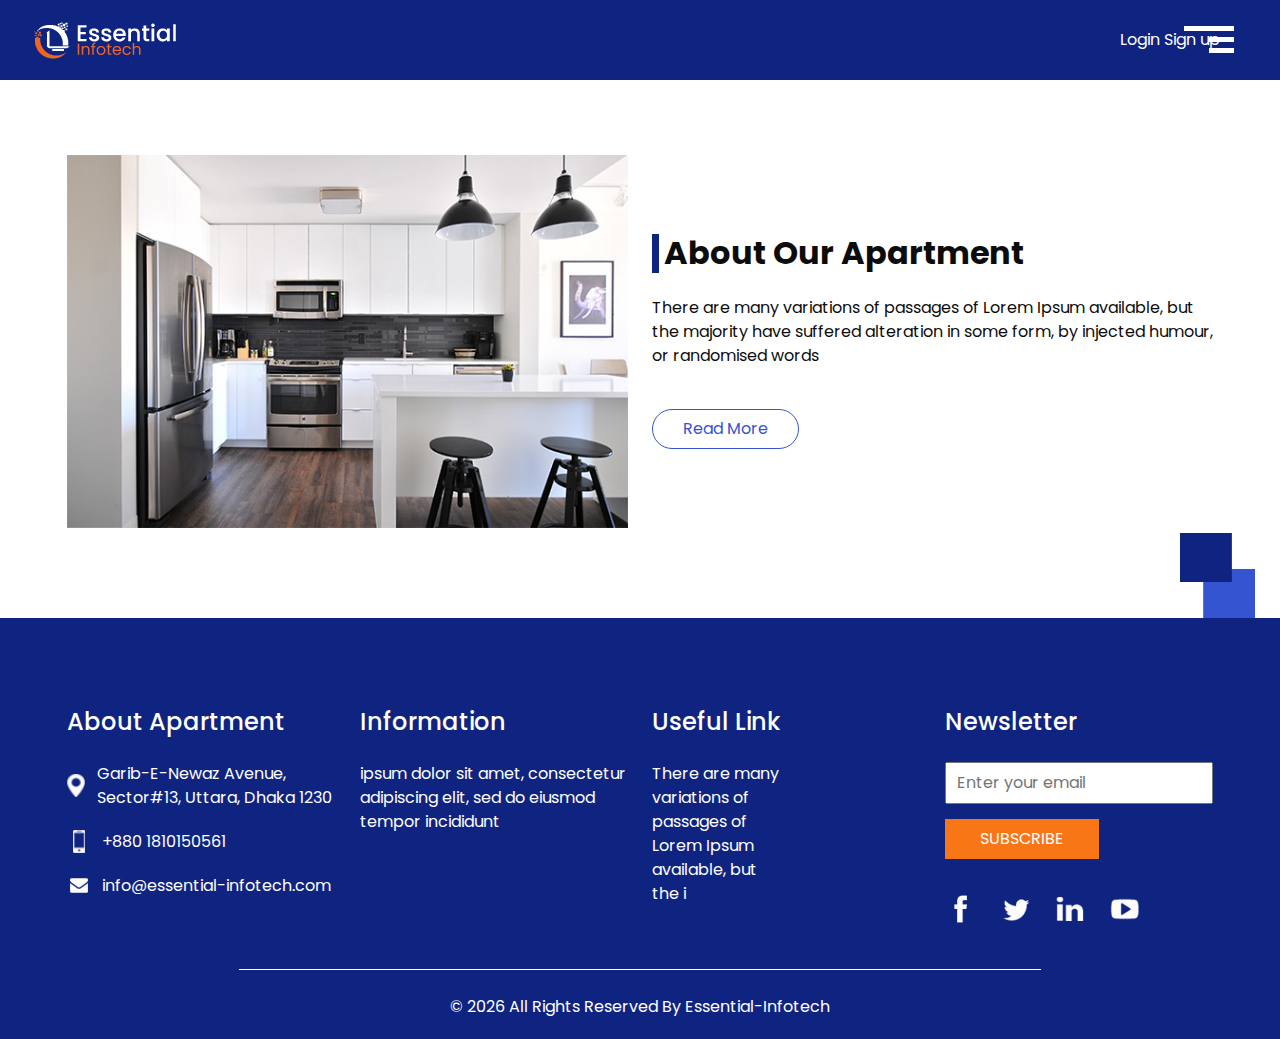
<file: about.html>
<!DOCTYPE html>
<html>

<head>
  <!-- Basic -->
  <meta charset="utf-8" />
  <meta http-equiv="X-UA-Compatible" content="IE=edge" />
  <!-- Mobile Metas -->
  <meta name="viewport" content="width=device-width, initial-scale=1, shrink-to-fit=no" />
  <!-- Site Metas -->
  <meta name="keywords" content="" />
  <meta name="description" content="" />
  <meta name="author" content="" />

  <title>Essential-Infotech Real Estate</title>


  <!-- bootstrap core css -->
  <link rel="stylesheet" type="text/css" href="css/bootstrap.css" />

  <!-- fonts style -->
  <link href="https://fonts.googleapis.com/css?family=Poppins:400,700|Raleway:400,700&display=swap" rel="stylesheet">
  <!-- Custom styles for this template -->
  <link href="css/style.css" rel="stylesheet" />
  <!-- responsive style -->
  <link href="css/responsive.css" rel="stylesheet" />
</head>

<body class="sub_page">
  <div class="hero_area">
    <!-- header section strats -->
    <header class="header_section">
      <div class="container-fluid">
        <nav class="navbar navbar-expand-lg custom_nav-container">
          <a class="navbar-brand" href="index.html">
            <img src="images/logo-white.png" alt="" />
          </a>
          <div class="navbar-collapse" id="">
            <ul class="navbar-nav justify-content-between ">
              <div class="User_option">
                <li class="">
                  <a class="mr-4" href="">
                    Login
                  </a>
                  <a class="" href="">
                    Sign up
                  </a>
                </li>
              </div>
            </ul>

            <div class="custom_menu-btn">
              <button onclick="openNav()">
                <span class="s-1">

                </span>
                <span class="s-2">

                </span>
                <span class="s-3">

                </span>
              </button>
            </div>
            <div id="myNav" class="overlay">
              <div class="overlay-content">
                <a href="index.html">HOME</a>
                <a href="about.html">ABOUT</a>
                <a href="house.html">HOUSE</a>
                <a href="price.html">PRICING</a>
                <a href="contact.html">CONTACT US</a>
              </div>
            </div>
          </div>
        </nav>
      </div>
    </header>
    <!-- end header section -->
  </div>


  <!-- about section -->

  <section class="about_section layout_padding-bottom">
    <div class="square-box">
      <img src="images/square.png" alt="">
    </div>
    <div class="container">
      <div class="row">
        <div class="col-md-6">
          <div class="img-box">
            <img src="images/about-img.jpg" alt="">
          </div>
        </div>
        <div class="col-md-6">
          <div class="detail-box">
            <div class="heading_container">
              <h2>
                About Our Apartment
              </h2>
            </div>
            <p>
              There are many variations of passages of Lorem Ipsum available, but the majority have suffered alteration
              in
              some form, by injected humour, or randomised words
            </p>
            <a href="">
              Read More
            </a>
          </div>
        </div>
      </div>
    </div>
  </section>

  <!-- end about section -->


  <!-- info section -->
  <section class="info_section ">
    <div class="container">
      <div class="row">
        <div class="col-md-3">
          <div class="info_contact">
            <h5>
              About Apartment
            </h5>
            <div>
              <div class="img-box">
                <img src="images/location.png" width="18px" alt="">
              </div>
              <p>
                Garib-E-Newaz Avenue, Sector#13, Uttara, Dhaka 1230
              </p>
            </div>
            <div>
              <div class="img-box">
                <img src="images/phone.png" width="12px" alt="">
              </div>
              <p>
                +880 1810150561
              </p>
            </div>
            <div>
              <div class="img-box">
                <img src="images/mail.png" width="18px" alt="">
              </div>
              <p>
                info@essential-infotech.com
              </p>
            </div>
          </div>
        </div>
        <div class="col-md-3">
          <div class="info_info">
            <h5>
              Information
            </h5>
            <p>
              ipsum dolor sit amet, consectetur adipiscing elit, sed do eiusmod tempor incididunt
            </p>
          </div>
        </div>

        <div class="col-md-3">
          <div class="info_links">
            <h5>
              Useful Link
            </h5>
            <ul>
              <li>
                <a href="">
                  There are many
                </a>
              </li>
              <li>
                <a href="">
                  variations of
                </a>
              </li>
              <li>
                <a href="">
                  passages of
                </a>
              </li>
              <li>
                <a href="">
                  Lorem Ipsum
                </a>
              </li>
              <li>
                <a href="">
                  available, but
                </a>
              </li>
              <li>
                <a href="">
                  the i
                </a>
              </li>
            </ul>
          </div>
        </div>
        <div class="col-md-3">
          <div class="info_form ">
            <h5>
              Newsletter
            </h5>
            <form action="">
              <input type="email" placeholder="Enter your email">
              <button>
                Subscribe
              </button>
            </form>
            <div class="social_box">
              <a href="">
                <img src="images/fb.png" alt="">
              </a>
              <a href="">
                <img src="images/twitter.png" alt="">
              </a>
              <a href="">
                <img src="images/linkedin.png" alt="">
              </a>
              <a href="">
                <img src="images/youtube.png" alt="">
              </a>
            </div>
          </div>
        </div>
      </div>
    </div>
  </section>

  <!-- end info_section -->


  <!-- footer section -->
  <section class="container-fluid footer_section ">
    <div class="container">
      <p>
        &copy; <span id="displayYear"></span> All Rights Reserved By
        <a href="https://essential-infotech.com/">Essential-Infotech</a>
      </p>
    </div>
  </section>
  <!-- end  footer section -->


  <script type="text/javascript" src="js/jquery-3.4.1.min.js"></script>
  <script type="text/javascript" src="js/bootstrap.js"></script>
  <script type="text/javascript" src="js/custom.js"></script>

</body>
</body>

</html>
</file>
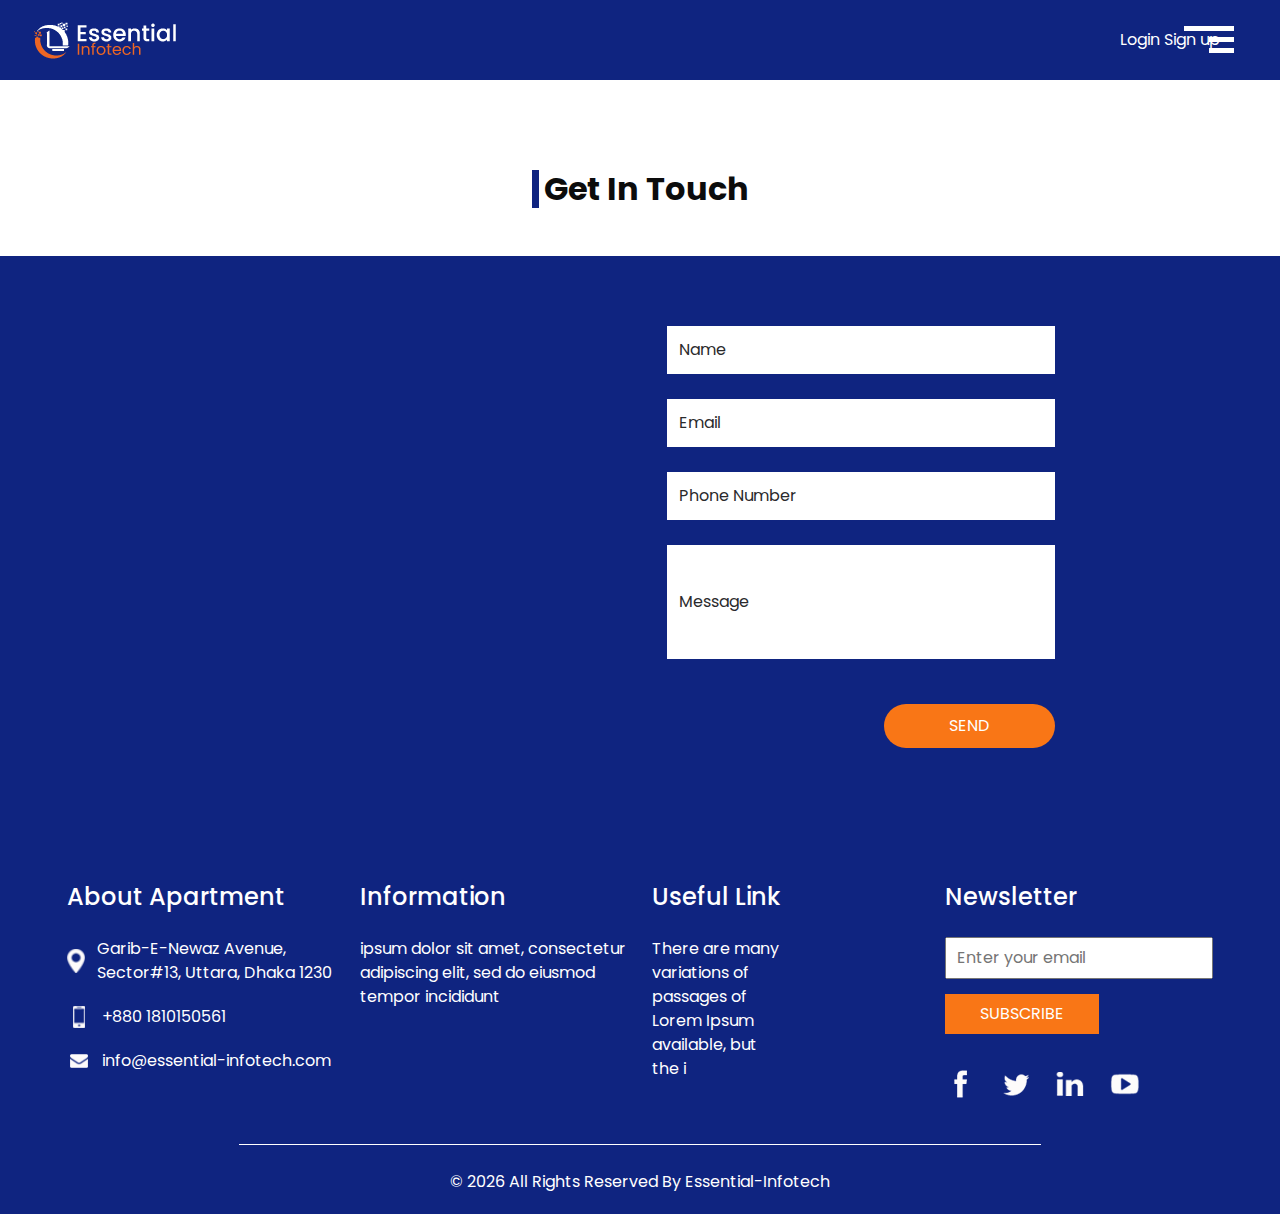
<file: contact.html>
<!DOCTYPE html>
<html>

<head>
  <!-- Basic -->
  <meta charset="utf-8" />
  <meta http-equiv="X-UA-Compatible" content="IE=edge" />
  <!-- Mobile Metas -->
  <meta name="viewport" content="width=device-width, initial-scale=1, shrink-to-fit=no" />
  <!-- Site Metas -->
  <meta name="keywords" content="" />
  <meta name="description" content="" />
  <meta name="author" content="" />

  <title>Essential-Infotech Real Estate</title>


  <!-- bootstrap core css -->
  <link rel="stylesheet" type="text/css" href="css/bootstrap.css" />

  <!-- fonts style -->
  <link href="https://fonts.googleapis.com/css?family=Poppins:400,700|Raleway:400,700&display=swap" rel="stylesheet">
  <!-- Custom styles for this template -->
  <link href="css/style.css" rel="stylesheet" />
  <!-- responsive style -->
  <link href="css/responsive.css" rel="stylesheet" />
</head>

<body class="sub_page">
  <div class="hero_area">
    <!-- header section strats -->
    <header class="header_section">
      <div class="container-fluid">
        <nav class="navbar navbar-expand-lg custom_nav-container">
          <a class="navbar-brand" href="index.html">
            <img src="images/logo-white.png" alt="" />
          </a>
          <div class="navbar-collapse" id="">
            <ul class="navbar-nav justify-content-between ">
              <div class="User_option">
                <li class="">
                  <a class="mr-4" href="">
                    Login
                  </a>
                  <a class="" href="">
                    Sign up
                  </a>
                </li>
              </div>
            </ul>

            <div class="custom_menu-btn">
              <button onclick="openNav()">
                <span class="s-1">

                </span>
                <span class="s-2">

                </span>
                <span class="s-3">

                </span>
              </button>
            </div>
            <div id="myNav" class="overlay">
              <div class="overlay-content">
                <a href="index.html">HOME</a>
                <a href="about.html">ABOUT</a>
                <a href="house.html">HOUSE</a>
                <a href="price.html">PRICING</a>
                <a href="contact.html">CONTACT US</a>
              </div>
            </div>
          </div>
        </nav>
      </div>
    </header>
    <!-- end header section -->
  </div>


  <!-- contact section -->

  <section class="contact_section layout_padding-top">
    <div class="container">
      <div class="heading_container">
        <h2>
          Get In Touch
        </h2>
      </div>
    </div>
    <div class="container-fluid">
      <div class="row">
        <div class="col-md-6 px-0">
          <div class="map_container">
            <div class="map-responsive">
              <iframe
              src="https://www.google.com/maps/embed?pb=!1m18!1m12!1m3!1d644.9763143091451!2d90.39118344123153!3d23.870569294296317!2m3!1f0!2f0!3f0!3m2!1i1024!2i768!4f13.1!3m3!1m2!1s0x3755c5d8d8cbae23%3A0xb9d070d503afe8a0!2sESSENTIAL%20-%20INFOTECH!5e0!3m2!1sen!2sbd!4v1715671221404!5m2!1sen!2sbd"
              width="100%" height="500" style="border:0;" allowfullscreen="" loading="lazy"
              referrerpolicy="no-referrer-when-downgrade"></iframe>            </div>
          </div>
        </div>
        <div class="col-lg-4 col-md-5 ">
          <div class="form_container">
            <form action="">
              <div>
                <input type="text" placeholder="Name" />
              </div>
              <div>
                <input type="email" placeholder="Email" />
              </div>
              <div>
                <input type="text" placeholder="Phone Number" />
              </div>
              <div>
                <input type="text" class="message-box" placeholder="Message" />
              </div>
              <div class="d-flex ">
                <button>
                  Send
                </button>
              </div>
            </form>
          </div>
        </div>

      </div>
    </div>
  </section>

  <!-- end contact section -->



  <!-- info section -->
  <section class="info_section ">
    <div class="container">
      <div class="row">
        <div class="col-md-3">
          <div class="info_contact">
            <h5>
              About Apartment
            </h5>
            <div>
              <div class="img-box">
                <img src="images/location.png" width="18px" alt="">
              </div>
              <p>
                Garib-E-Newaz Avenue, Sector#13, Uttara, Dhaka 1230
              </p>
            </div>
            <div>
              <div class="img-box">
                <img src="images/phone.png" width="12px" alt="">
              </div>
              <p>
                +880 1810150561
              </p>
            </div>
            <div>
              <div class="img-box">
                <img src="images/mail.png" width="18px" alt="">
              </div>
              <p>
                info@essential-infotech.com
              </p>
            </div>
          </div>
        </div>
        <div class="col-md-3">
          <div class="info_info">
            <h5>
              Information
            </h5>
            <p>
              ipsum dolor sit amet, consectetur adipiscing elit, sed do eiusmod tempor incididunt
            </p>
          </div>
        </div>

        <div class="col-md-3">
          <div class="info_links">
            <h5>
              Useful Link
            </h5>
            <ul>
              <li>
                <a href="">
                  There are many
                </a>
              </li>
              <li>
                <a href="">
                  variations of
                </a>
              </li>
              <li>
                <a href="">
                  passages of
                </a>
              </li>
              <li>
                <a href="">
                  Lorem Ipsum
                </a>
              </li>
              <li>
                <a href="">
                  available, but
                </a>
              </li>
              <li>
                <a href="">
                  the i
                </a>
              </li>
            </ul>
          </div>
        </div>
        <div class="col-md-3">
          <div class="info_form ">
            <h5>
              Newsletter
            </h5>
            <form action="">
              <input type="email" placeholder="Enter your email">
              <button>
                Subscribe
              </button>
            </form>
            <div class="social_box">
              <a href="">
                <img src="images/fb.png" alt="">
              </a>
              <a href="">
                <img src="images/twitter.png" alt="">
              </a>
              <a href="">
                <img src="images/linkedin.png" alt="">
              </a>
              <a href="">
                <img src="images/youtube.png" alt="">
              </a>
            </div>
          </div>
        </div>
      </div>
    </div>
  </section>

  <!-- end info_section -->


  <!-- footer section -->
  <section class="container-fluid footer_section ">
    <div class="container">
      <p>
        &copy; <span id="displayYear"></span> All Rights Reserved By
        <a href="https://essential-infotech.com/">Essential-Infotech</a>
      </p>
    </div>
  </section>
  <!-- end  footer section -->


  <script type="text/javascript" src="js/jquery-3.4.1.min.js"></script>
  <script type="text/javascript" src="js/bootstrap.js"></script>
  <script type="text/javascript" src="js/custom.js"></script>

</body>
</body>

</html>
</file>
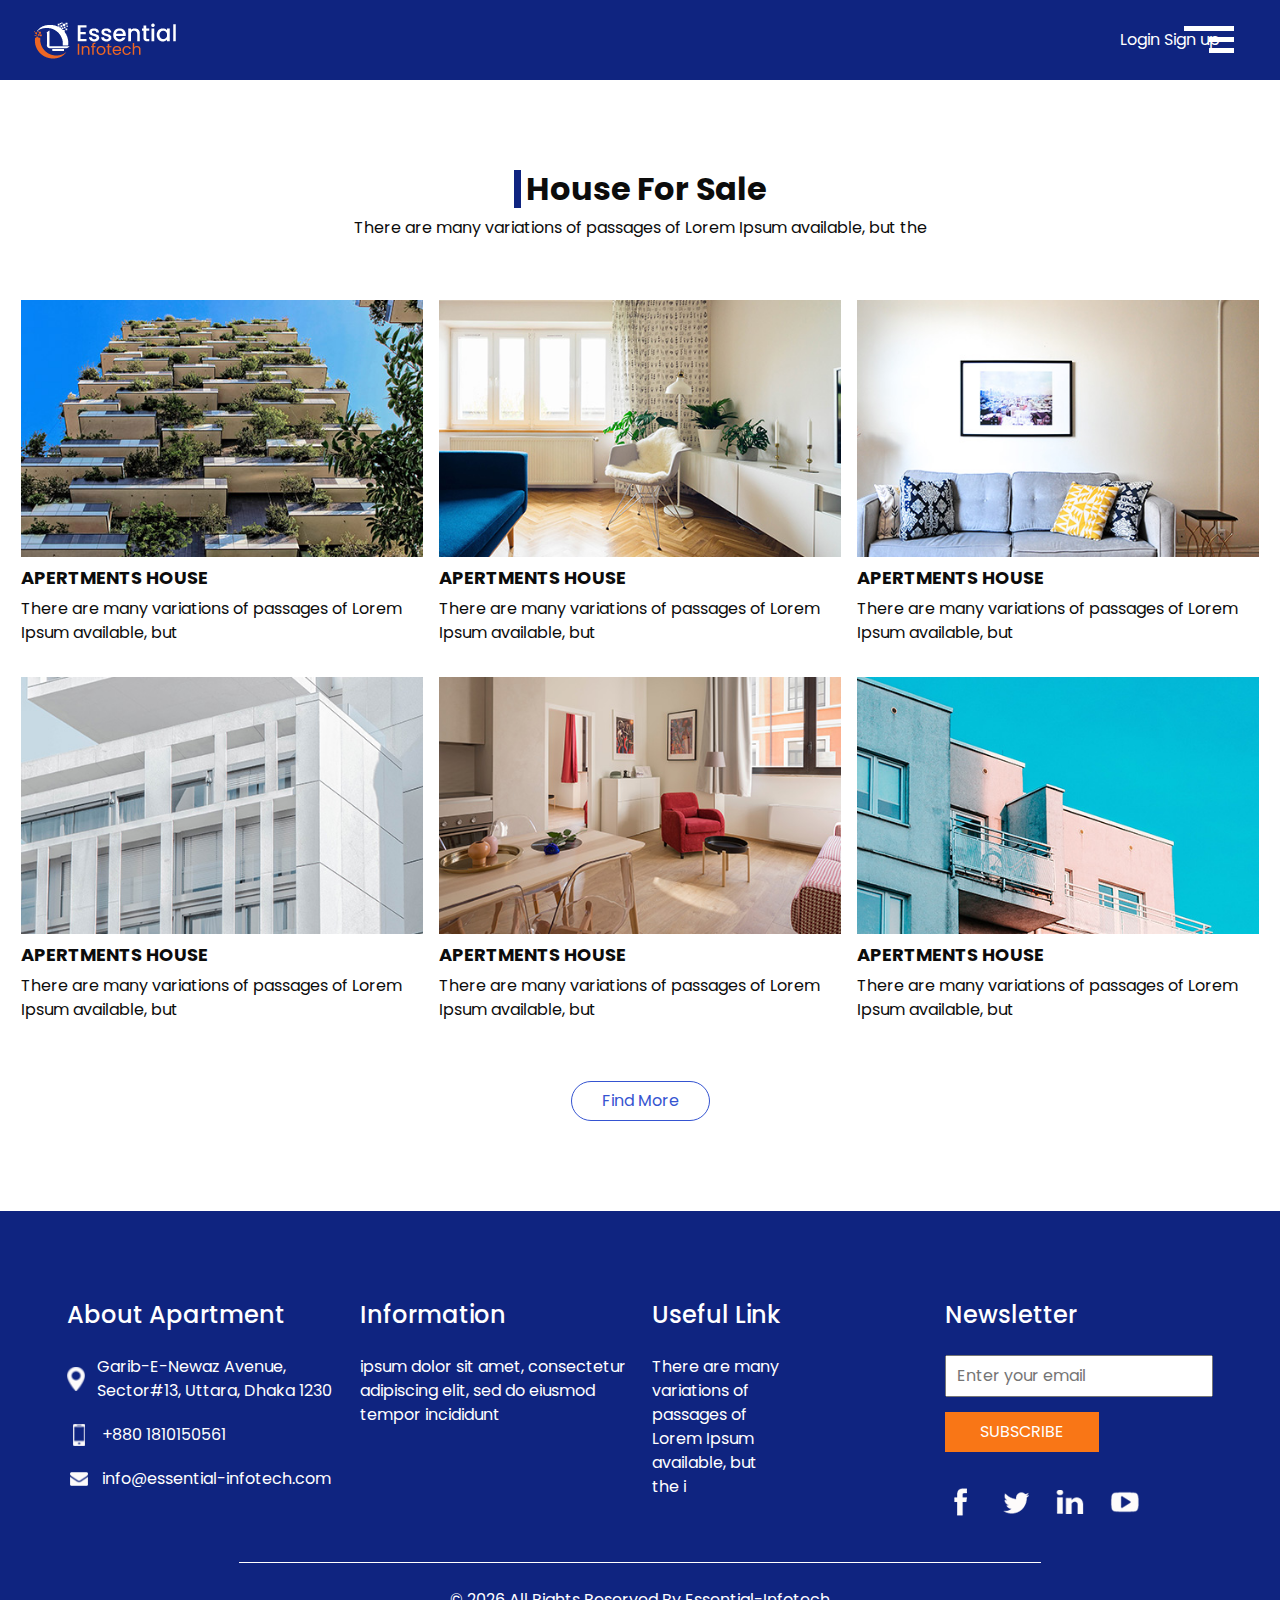
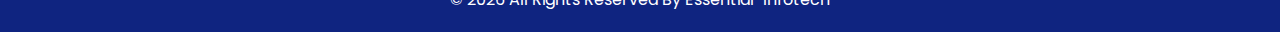
<file: house.html>
<!DOCTYPE html>
<html>

<head>
  <!-- Basic -->
  <meta charset="utf-8" />
  <meta http-equiv="X-UA-Compatible" content="IE=edge" />
  <!-- Mobile Metas -->
  <meta name="viewport" content="width=device-width, initial-scale=1, shrink-to-fit=no" />
  <!-- Site Metas -->
  <meta name="keywords" content="" />
  <meta name="description" content="" />
  <meta name="author" content="" />

  <title>Essential-Infotech Real Estate</title>


  <!-- bootstrap core css -->
  <link rel="stylesheet" type="text/css" href="css/bootstrap.css" />

  <!-- fonts style -->
  <link href="https://fonts.googleapis.com/css?family=Poppins:400,700|Raleway:400,700&display=swap" rel="stylesheet">
  <!-- Custom styles for this template -->
  <link href="css/style.css" rel="stylesheet" />
  <!-- responsive style -->
  <link href="css/responsive.css" rel="stylesheet" />
</head>

<body class="sub_page">
  <div class="hero_area">
    <!-- header section strats -->
    <header class="header_section">
      <div class="container-fluid">
        <nav class="navbar navbar-expand-lg custom_nav-container">
          <a class="navbar-brand" href="index.html">
            <img src="images/logo-white.png" alt="" />
          </a>
          <div class="navbar-collapse" id="">
            <ul class="navbar-nav justify-content-between ">
              <div class="User_option">
                <li class="">
                  <a class="mr-4" href="">
                    Login
                  </a>
                  <a class="" href="">
                    Sign up
                  </a>
                </li>
              </div>
            </ul>

            <div class="custom_menu-btn">
              <button onclick="openNav()">
                <span class="s-1">

                </span>
                <span class="s-2">

                </span>
                <span class="s-3">

                </span>
              </button>
            </div>
            <div id="myNav" class="overlay">
              <div class="overlay-content">
                <a href="index.html">HOME</a>
                <a href="about.html">ABOUT</a>
                <a href="house.html">HOUSE</a>
                <a href="price.html">PRICING</a>
                <a href="contact.html">CONTACT US</a>
              </div>
            </div>
          </div>
        </nav>
      </div>
    </header>
    <!-- end header section -->
  </div>

  <!-- sale section -->

  <section class="sale_section layout_padding">
    <div class="container-fluid">
      <div class="heading_container">
        <h2>
          House For Sale
        </h2>
        <p>
          There are many variations of passages of Lorem Ipsum available, but the
        </p>
      </div>
      <div class="sale_container">
        <div class="box">
          <div class="img-box">
            <img src="images/s-1.jpg" alt="">
          </div>
          <div class="detail-box">
            <h6>
              apertments house
            </h6>
            <p>
              There are many variations of passages of Lorem Ipsum available, but
            </p>
          </div>
        </div>
        <div class="box">
          <div class="img-box">
            <img src="images/s-2.jpg" alt="">
          </div>
          <div class="detail-box">
            <h6>
              apertments house
            </h6>
            <p>
              There are many variations of passages of Lorem Ipsum available, but
            </p>
          </div>
        </div>
        <div class="box">
          <div class="img-box">
            <img src="images/s-3.jpg" alt="">
          </div>
          <div class="detail-box">
            <h6>
              apertments house
            </h6>
            <p>
              There are many variations of passages of Lorem Ipsum available, but
            </p>
          </div>
        </div>
        <div class="box">
          <div class="img-box">
            <img src="images/s-4.jpg" alt="">
          </div>
          <div class="detail-box">
            <h6>
              apertments house
            </h6>
            <p>
              There are many variations of passages of Lorem Ipsum available, but
            </p>
          </div>
        </div>
        <div class="box">
          <div class="img-box">
            <img src="images/s-5.jpg" alt="">
          </div>
          <div class="detail-box">
            <h6>
              apertments house
            </h6>
            <p>
              There are many variations of passages of Lorem Ipsum available, but
            </p>
          </div>
        </div>
        <div class="box">
          <div class="img-box">
            <img src="images/s-6.jpg" alt="">
          </div>
          <div class="detail-box">
            <h6>
              apertments house
            </h6>
            <p>
              There are many variations of passages of Lorem Ipsum available, but
            </p>
          </div>
        </div>
      </div>
      <div class="btn-box">
        <a href="">
          Find More
        </a>
      </div>
    </div>
  </section>

  <!-- end sale section -->



  <!-- info section -->
  <section class="info_section ">
    <div class="container">
      <div class="row">
        <div class="col-md-3">
          <div class="info_contact">
            <h5>
              About Apartment
            </h5>
            <div>
              <div class="img-box">
                <img src="images/location.png" width="18px" alt="">
              </div>
              <p>
                Garib-E-Newaz Avenue, Sector#13, Uttara, Dhaka 1230
              </p>
            </div>
            <div>
              <div class="img-box">
                <img src="images/phone.png" width="12px" alt="">
              </div>
              <p>
                +880 1810150561
              </p>
            </div>
            <div>
              <div class="img-box">
                <img src="images/mail.png" width="18px" alt="">
              </div>
              <p>
                info@essential-infotech.com
              </p>
            </div>
          </div>
        </div>
        <div class="col-md-3">
          <div class="info_info">
            <h5>
              Information
            </h5>
            <p>
              ipsum dolor sit amet, consectetur adipiscing elit, sed do eiusmod tempor incididunt
            </p>
          </div>
        </div>

        <div class="col-md-3">
          <div class="info_links">
            <h5>
              Useful Link
            </h5>
            <ul>
              <li>
                <a href="">
                  There are many
                </a>
              </li>
              <li>
                <a href="">
                  variations of
                </a>
              </li>
              <li>
                <a href="">
                  passages of
                </a>
              </li>
              <li>
                <a href="">
                  Lorem Ipsum
                </a>
              </li>
              <li>
                <a href="">
                  available, but
                </a>
              </li>
              <li>
                <a href="">
                  the i
                </a>
              </li>
            </ul>
          </div>
        </div>
        <div class="col-md-3">
          <div class="info_form ">
            <h5>
              Newsletter
            </h5>
            <form action="">
              <input type="email" placeholder="Enter your email">
              <button>
                Subscribe
              </button>
            </form>
            <div class="social_box">
              <a href="">
                <img src="images/fb.png" alt="">
              </a>
              <a href="">
                <img src="images/twitter.png" alt="">
              </a>
              <a href="">
                <img src="images/linkedin.png" alt="">
              </a>
              <a href="">
                <img src="images/youtube.png" alt="">
              </a>
            </div>
          </div>
        </div>
      </div>
    </div>
  </section>

  <!-- end info_section -->


  <!-- footer section -->
  <section class="container-fluid footer_section ">
    <div class="container">
      <p>
        &copy; <span id="displayYear"></span> All Rights Reserved By
        <a href="https://essential-infotech.com/">Essential-Infotech</a>
      </p>
    </div>
  </section>
  <!-- end  footer section -->


  <script type="text/javascript" src="js/jquery-3.4.1.min.js"></script>
  <script type="text/javascript" src="js/bootstrap.js"></script>
  <script type="text/javascript" src="js/custom.js"></script>

</body>
</body>

</html>
</file>
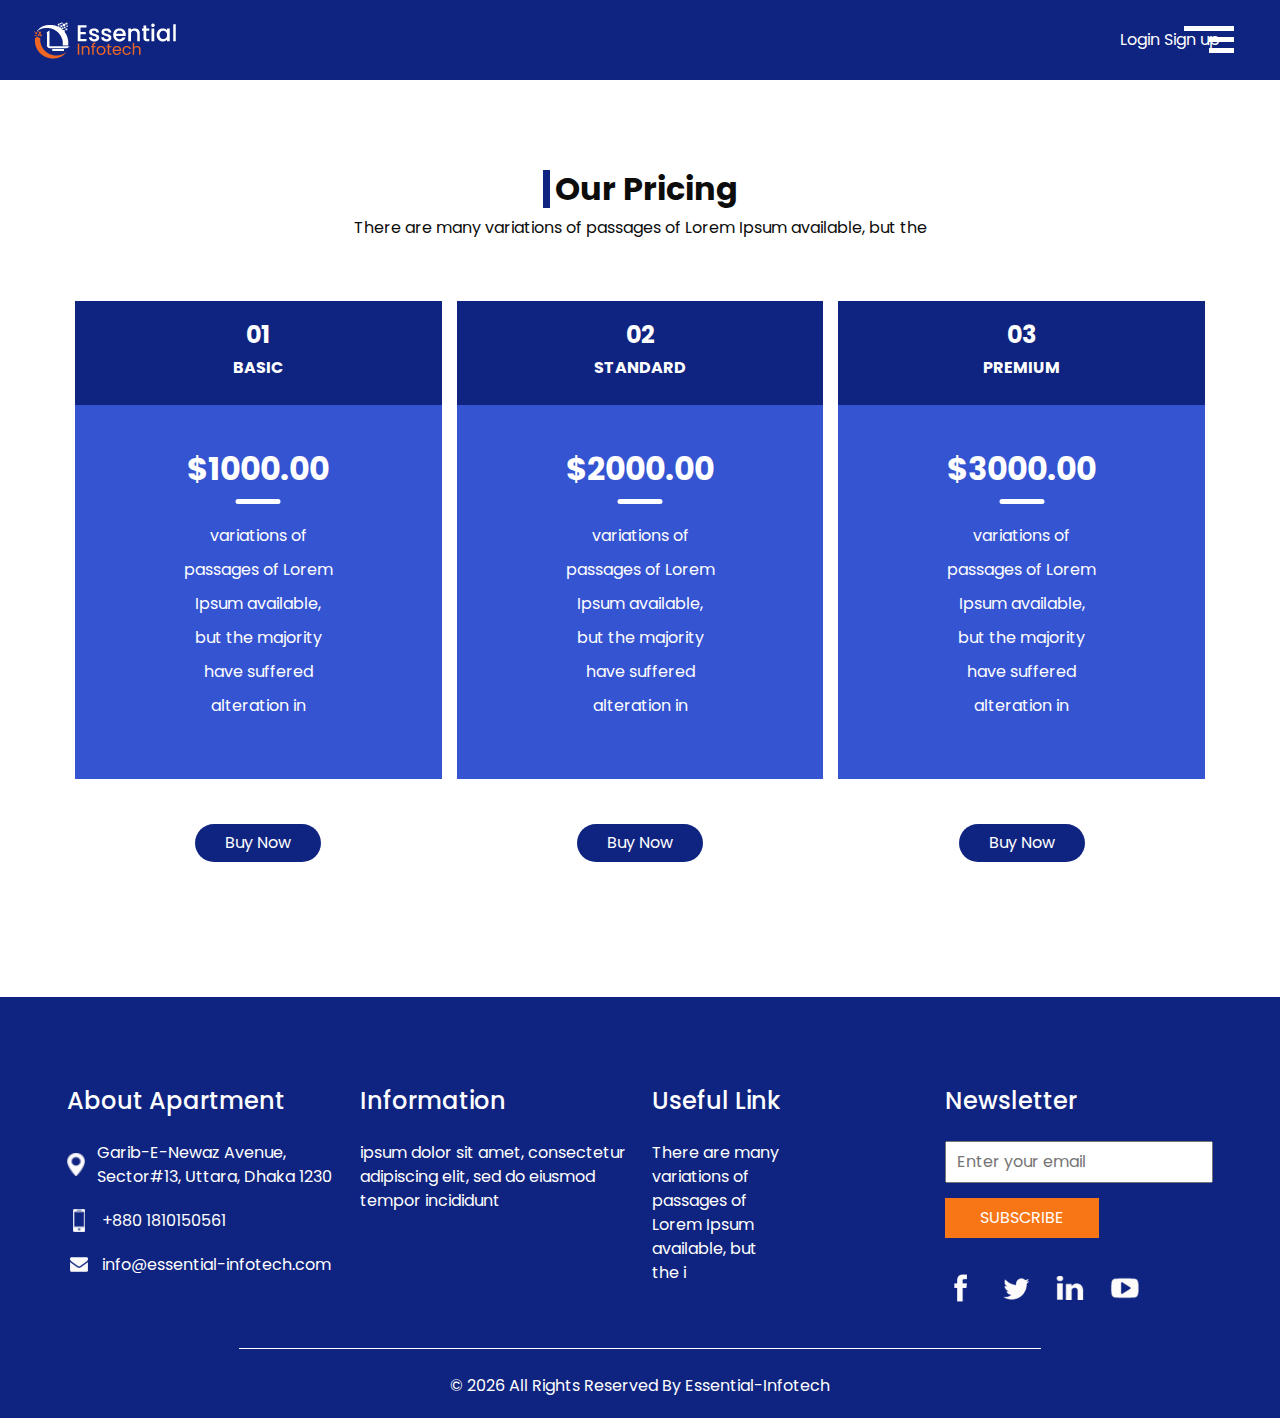
<file: price.html>
<!DOCTYPE html>
<html>

<head>
  <!-- Basic -->
  <meta charset="utf-8" />
  <meta http-equiv="X-UA-Compatible" content="IE=edge" />
  <!-- Mobile Metas -->
  <meta name="viewport" content="width=device-width, initial-scale=1, shrink-to-fit=no" />
  <!-- Site Metas -->
  <meta name="keywords" content="" />
  <meta name="description" content="" />
  <meta name="author" content="" />

  <title>Essential-Infotech Real Estate</title>

  <!-- bootstrap core css -->
  <link rel="stylesheet" type="text/css" href="css/bootstrap.css" />

  <!-- fonts style -->
  <link href="https://fonts.googleapis.com/css?family=Poppins:400,700|Raleway:400,700&display=swap" rel="stylesheet">
  <!-- Custom styles for this template -->
  <link href="css/style.css" rel="stylesheet" />
  <!-- responsive style -->
  <link href="css/responsive.css" rel="stylesheet" />
</head>

<body class="sub_page">
  <div class="hero_area">
    <!-- header section strats -->
    <header class="header_section">
      <div class="container-fluid">
        <nav class="navbar navbar-expand-lg custom_nav-container">
          <a class="navbar-brand" href="index.html">
            <img src="images/logo-white.png" alt="" />
          </a>
          <div class="navbar-collapse" id="">
            <ul class="navbar-nav justify-content-between ">
              <div class="User_option">
                <li class="">
                  <a class="mr-4" href="">
                    Login
                  </a>
                  <a class="" href="">
                    Sign up
                  </a>
                </li>
              </div>
            </ul>

            <div class="custom_menu-btn">
              <button onclick="openNav()">
                <span class="s-1">

                </span>
                <span class="s-2">

                </span>
                <span class="s-3">

                </span>
              </button>
            </div>
            <div id="myNav" class="overlay">
              <div class="overlay-content">
                <a href="index.html">HOME</a>
                <a href="about.html">ABOUT</a>
                <a href="house.html">HOUSE</a>
                <a href="price.html">PRICING</a>
                <a href="contact.html">CONTACT US</a>
              </div>
            </div>
          </div>
        </nav>
      </div>
    </header>
    <!-- end header section -->
  </div>


  <!-- price section -->

  <section class="price_section layout_padding">
    <div class="container">
      <div class="heading_container">
        <h2>
          Our Pricing
        </h2>
        <p>
          There are many variations of passages of Lorem Ipsum available, but the
        </p>
      </div>
      <div class="price_container">
        <div class="box">
          <div class="detail-box">
            <div class="heading-box">
              <h4>
                01
              </h4>
              <h6>
                Basic
              </h6>
            </div>
            <div class="text-box">
              <h2>
                $1000.00
              </h2>
              <ul>
                <li>
                  variations of
                </li>
                <li>
                  passages of Lorem
                </li>
                <li>
                  Ipsum available,
                </li>
                <li>
                  but the majority
                </li>
                <li>
                  have suffered
                </li>
                <li>
                  alteration in
                </li>
              </ul>
            </div>
          </div>
          <div class="btn-box">
            <a href="">
              Buy Now
            </a>
          </div>
        </div>
        <div class="box">
          <div class="detail-box">
            <div class="heading-box">
              <h4>
                02
              </h4>
              <h6>
                Standard
              </h6>
            </div>
            <div class="text-box">
              <h2>
                $2000.00
              </h2>
              <ul>
                <li>
                  variations of
                </li>
                <li>
                  passages of Lorem
                </li>
                <li>
                  Ipsum available,
                </li>
                <li>
                  but the majority
                </li>
                <li>
                  have suffered
                </li>
                <li>
                  alteration in
                </li>
              </ul>
            </div>
          </div>
          <div class="btn-box">
            <a href="">
              Buy Now
            </a>
          </div>
        </div>
        <div class="box">
          <div class="detail-box">
            <div class="heading-box">
              <h4>
                03
              </h4>
              <h6>
                Premium
              </h6>
            </div>
            <div class="text-box">
              <h2>
                $3000.00
              </h2>
              <ul>
                <li>
                  variations of
                </li>
                <li>
                  passages of Lorem
                </li>
                <li>
                  Ipsum available,
                </li>
                <li>
                  but the majority
                </li>
                <li>
                  have suffered
                </li>
                <li>
                  alteration in
                </li>
              </ul>
            </div>
          </div>
          <div class="btn-box">
            <a href="">
              Buy Now
            </a>
          </div>
        </div>
      </div>
    </div>
  </section>
  <!-- end price section -->

  <!-- info section -->
  <section class="info_section ">
    <div class="container">
      <div class="row">
        <div class="col-md-3">
          <div class="info_contact">
            <h5>
              About Apartment
            </h5>
            <div>
              <div class="img-box">
                <img src="images/location.png" width="18px" alt="">
              </div>
              <p>
                Garib-E-Newaz Avenue, Sector#13, Uttara, Dhaka 1230
              </p>
            </div>
            <div>
              <div class="img-box">
                <img src="images/phone.png" width="12px" alt="">
              </div>
              <p>
                +880 1810150561
              </p>
            </div>
            <div>
              <div class="img-box">
                <img src="images/mail.png" width="18px" alt="">
              </div>
              <p>
                info@essential-infotech.com
              </p>
            </div>
          </div>
        </div>
        <div class="col-md-3">
          <div class="info_info">
            <h5>
              Information
            </h5>
            <p>
              ipsum dolor sit amet, consectetur adipiscing elit, sed do eiusmod tempor incididunt
            </p>
          </div>
        </div>

        <div class="col-md-3">
          <div class="info_links">
            <h5>
              Useful Link
            </h5>
            <ul>
              <li>
                <a href="">
                  There are many
                </a>
              </li>
              <li>
                <a href="">
                  variations of
                </a>
              </li>
              <li>
                <a href="">
                  passages of
                </a>
              </li>
              <li>
                <a href="">
                  Lorem Ipsum
                </a>
              </li>
              <li>
                <a href="">
                  available, but
                </a>
              </li>
              <li>
                <a href="">
                  the i
                </a>
              </li>
            </ul>
          </div>
        </div>
        <div class="col-md-3">
          <div class="info_form ">
            <h5>
              Newsletter
            </h5>
            <form action="">
              <input type="email" placeholder="Enter your email">
              <button>
                Subscribe
              </button>
            </form>
            <div class="social_box">
              <a href="">
                <img src="images/fb.png" alt="">
              </a>
              <a href="">
                <img src="images/twitter.png" alt="">
              </a>
              <a href="">
                <img src="images/linkedin.png" alt="">
              </a>
              <a href="">
                <img src="images/youtube.png" alt="">
              </a>
            </div>
          </div>
        </div>
      </div>
    </div>
  </section>

  <!-- end info_section -->


  <!-- footer section -->
  <section class="container-fluid footer_section ">
    <div class="container">
      <p>
        &copy; <span id="displayYear"></span> All Rights Reserved By
        <a href="https://essential-infotech.com/">Essential-Infotech</a>
      </p>
    </div>
  </section>
  <!-- end  footer section -->


  <script type="text/javascript" src="js/jquery-3.4.1.min.js"></script>
  <script type="text/javascript" src="js/bootstrap.js"></script>
  <script type="text/javascript" src="js/custom.js"></script>

</body>
</body>

</html>
</file>
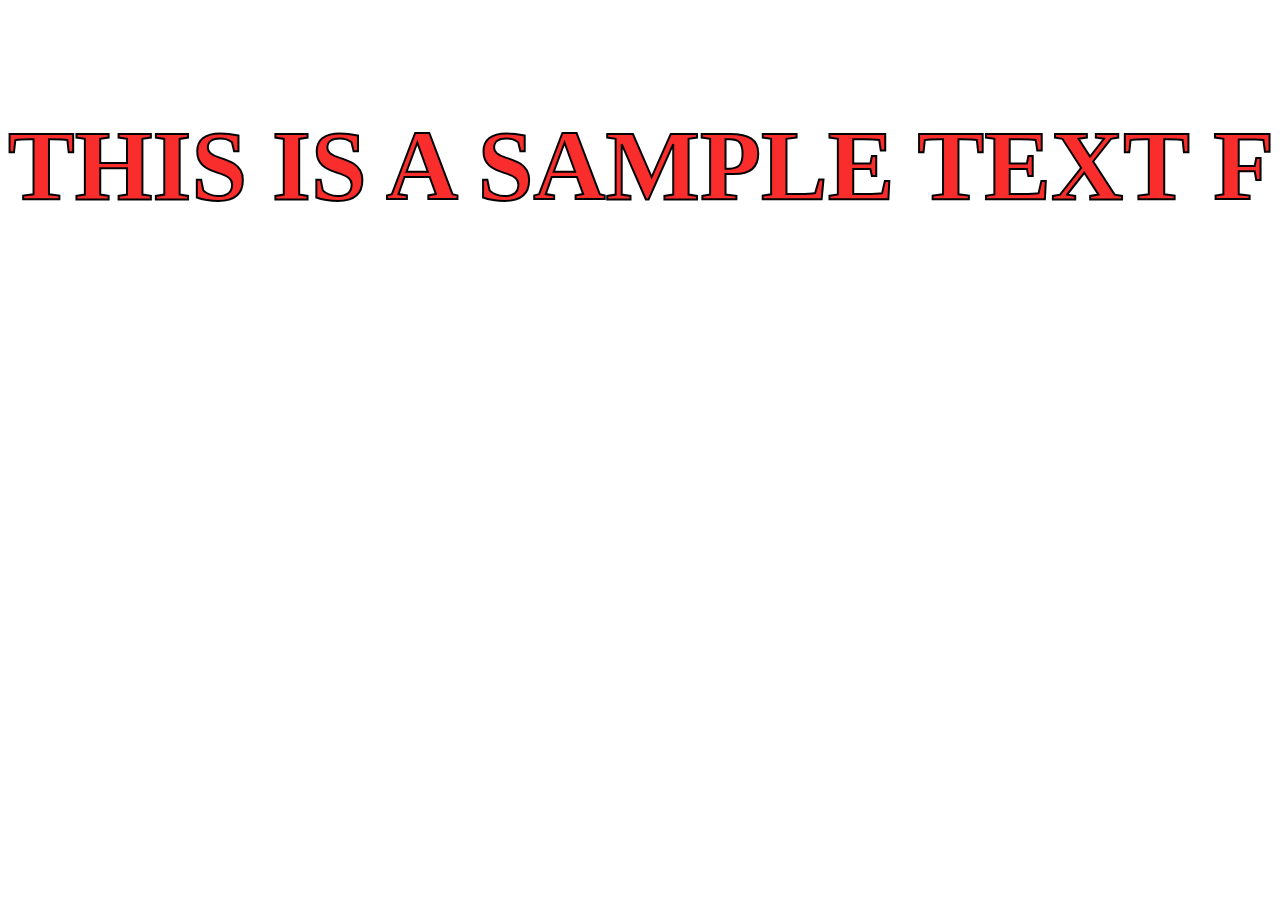
<file: test.html>
<!DOCTYPE html>
<html lang="en">
<head>
<meta charset="UTF-8">
<meta name="viewport" content="width=device-width, initial-scale=1.0">
<title>Infinite Marquee</title>
<style>
    .marquee-container {
        width: 100%;
        overflow: hidden;
    }

    .marquee-content {
        display: inline-block;
        white-space: nowrap; /* Prevent line breaks */
        animation: marquee 10s linear infinite; /* Adjust duration and timing function as needed */
        position: relative;
    }

    p{
        font-size: 100px;
        font-weight: 800;
        text-transform: uppercase;
        
    }
    p.first{
        color: transparent;
        white-space: nowrap;
        -webkit-text-stroke: 2px #000;
        position: absolute;
    }
    p.second{
        color: #fa2d2d;
        /* position: absolute; */
    }

    @keyframes marquee {
        0% {
            transform: translateX(100%);
        }
        100% {
            transform: translateX(-100%); /* Move the content completely out of the viewport */
        }
    }
</style>
</head>
<body>
    <div class="marquee-container">
        <div class="marquee-content">
            <p class="first">This is a sample text for the infinite marquee.</p>
            <p class="second">This is a sample text for the infinite marquee.</p>
            <!-- Add more content here if needed -->
        </div>
    </div>
</body>
</html>
</file>
<file: css/style.css>
body {
  font-family: 'Poppins', sans-serif;
  color: #0c0c0c;
  background-color: #ffffff;
}

.layout_padding {
  padding-top: 90px;
  padding-bottom: 90px;
}

.layout_padding2 {
  padding: 45px 0;
}

.layout_padding2-top {
  padding-top: 45px;
  padding-bottom: 45px;
}

.layout_padding2-bottom {
  padding-bottom: 45px;
}

.layout_padding-top {
  padding-top: 90px;
}

.layout_padding-bottom {
  padding-bottom: 90px;
}

.heading_container {
  display: -webkit-box;
  display: -ms-flexbox;
  display: flex;
  -webkit-box-orient: vertical;
  -webkit-box-direction: normal;
  -ms-flex-direction: column;
  flex-direction: column;
}

.heading_container h2 {
  padding-left: 5px;
  position: relative;
  border-left: 7px solid #0f2480;
  font-weight: bold;
}

/*header section*/
.hero_area {
  position: relative;
}
.hero_area .background_video {
  position: absolute;
  right: 0;
  bottom: 0;
  min-width: 100%;
  min-height: 100%;
  z-index: -9999;
}
.hero_area .hero_overlay {
  background: rgba(29, 29, 29, 0.8);
}

.sub_page .hero_area {
  height: auto;
  background: none;
  background-color: #0f2480;
}

.header_section {
  overflow-x: hidden;
}

.header_section .container-fluid {
  padding-right: 25px;
  padding-left: 25px;
}

.header_section .nav_container {
  margin: 0 auto;
}

.header_section .navbar-expand-lg .navbar-nav {
  width: 100%;
}

.navbar-expand-lg .navbar-nav {
  flex-direction: column;
}

.header_section .user_option {
  display: -webkit-box;
  display: -ms-flexbox;
  display: flex;
  -webkit-box-align: center;
  -ms-flex-align: center;
  align-items: center;
}

.header_section .user_option a {
  display: -webkit-box;
  display: -ms-flexbox;
  display: flex;
  color: #ffffff;
  -webkit-box-align: center;
  -ms-flex-align: center;
  align-items: center;
}

.custom_nav-container.navbar-expand-lg .navbar-nav .nav-item .nav-link {
  padding: 0px;
  text-decoration: none;
  font-size: 22px;
  color: #f1f1f1 !important;
  display: block;
  -webkit-transition: 0.3s;
  transition: 0.3s;
  margin-bottom: 15px;
  text-transform: uppercase;
}

.custom_nav-container.navbar-expand-lg .navbar-nav .nav-item.active .nav-link,
.custom_nav-container.navbar-expand-lg .navbar-nav .nav-item:hover .nav-link {
  color: #252525;
}

a,
a:hover,
a:focus {
  text-decoration: none;
}

a:hover,
a:focus {
  color: initial;
}

.btn,
.btn:focus {
  outline: none !important;
  -webkit-box-shadow: none;
  box-shadow: none;
}

.custom_nav-container .nav_search-btn {
  background-image: url(../images/search-icon.png);
  background-size: 17px;
  background-repeat: no-repeat;
  background-position-y: 7px;
  width: 35px;
  height: 35px;
  padding: 0;
  border: none;
}

.navbar-brand {
  display: -webkit-box;
  display: -ms-flexbox;
  display: flex;
  -webkit-box-align: center;
  -ms-flex-align: center;
  align-items: center;
}

.navbar-nav .nav-item i {
  color: #000000;
}

.navbar-nav .nav-item .sub-menu {
  display: none;
}

.menu-container {
  width: 100%;
  height: 100%;
  overflow: hidden;
  /* position: relative; */
}

.menu {
  width: 100%;
  position: absolute;
  top: 0;
  left: 0;
  display: flex;
  flex-direction: column;
  justify-content: center;
  align-items: center;
  transition: transform 0.5s;
}

.menu-item,
.back-item,
.sub-menu-item {
  padding: 20px;
  padding-top: 0;
  cursor: pointer;
  transition: background 0.3s;
}

/* .menu-item:hover,
.back-item:hover,
.sub-menu-item:hover {
  background: rgba(255, 255, 255, 0.1);
} */

.sub-menu {
  display: none;
  transform: translateX(-100%);
}

.menu.visible {
  display: flex;
  transform: translateX(0);
}

.menu.hidden {
  display: flex;
  transform: translateX(100%);
}

@keyframes slideInFromLeft {
  from {
    transform: translateX(-70%);
  }

  to {
    transform: translateX(0);
  }
}

@keyframes slideOutToRight {
  from {
    transform: translateX(0);
  }

  to {
    transform: translateX(70%);
  }
}

@keyframes slideInFromRight {
  from {
    transform: translateX(70%);
  }

  to {
    transform: translateX(0);
  }
}

@keyframes slideOutToLeft {
  from {
    transform: translateX(0);
  }

  to {
    transform: translateX(-70%);
  }
}

/* .navbar-brand img {
  width: 90px;
} */

.custom_nav-container {
  z-index: 99999;
  padding: 0;
  height: 80px;
}

.custom_nav-container .navbar-toggler {
  outline: none;
}

.custom_nav-container .navbar-toggler .navbar-toggler-icon {
  background-image: url(../images/menu.png);
  background-size: 50px;
  width: 30px;
  height: 30px;
}

.lg_toggl-btn {
  background-color: transparent;
  border: none;
  outline: none;
  width: 56px;
  height: 40px;
  cursor: pointer;
}

.lg_toggl-btn:focus {
  outline: none;
}

.User_option {
  display: -webkit-box;
  display: -ms-flexbox;
  display: flex;
  -webkit-box-align: center;
  -ms-flex-align: center;
  align-items: center;
  margin-left: auto;
  margin-right: 35px;
}

.User_option a {
  color: #ffffff;
}

.custom_menu-btn {
  z-index: 9;
  position: absolute;
  right: 15px;
  top: 7px;
}

.custom_menu-btn button {
  margin-top: 12px;
  outline: none;
  border: none;
  background-color: transparent;
}

.custom_menu-btn button span {
  display: block;
  width: 50px;
  height: 5px;
  background-color: #fff;
  margin: 6px 0;
  -webkit-transition: all .3s;
  transition: all .3s;
}

.menu_btn-style {
  position: fixed;
  right: 40px;
  top: 7px;
}

.custom_menu-btn .s-2 {
  width: 25px;
  margin-left: auto;
}

.custom_menu-btn .s-3 {
  width: 25px;
  margin-left: auto;
}

.overlay {
  height: 100%;
  width: 0;
  position: fixed;
  z-index: 1;
  top: 0;
  right: 0;
  background-color: black;
  background-color: rgba(53, 84, 209, 0.7);
  overflow-x: hidden;
  -webkit-transition: 0.5s;
  transition: 0.5s;
}

.overlay .closebtn {
  position: absolute;
  top: 0;
  right: 30px;
  font-size: 60px;
}

.overlay a {
  padding: 0px;
  text-decoration: none;
  font-size: 22px;
  color: #f1f1f1;
  display: block;
  -webkit-transition: 0.3s;
  transition: 0.3s;
  margin-bottom: 15px;
  text-transform: uppercase;
}

.overlay a:hover {
  color: #252525;
}

.overlay-content {
  position: relative;
  top: 30%;
  width: 100%;
  text-align: center;
  margin-top: 30px;
}

.menu_width {
  width: 100%;
}

/*end header section*/
/* slider section */
.slider_section {
  padding: 75px 0;
  color: #0b0b0b;
}

.slider_section .container {
  position: relative;
  z-index: 2;
}

.slider_section .row {
  -webkit-box-align: center;
  -ms-flex-align: center;
  align-items: center;
}

.slider_section .detail-box h1 {
  color: #3554d1;
  font-weight: bold;
  font-size: 4rem;
}

.slider_section .detail-box h1 span {
  color: #0f2480;
}

.slider_section .detail-box p {
  margin-top: 25px;
  color: #ffffff;
}

.slider_section .detail-box .btn-box {
  margin-top: 45px;
}

.slider_section .detail-box .btn-box a {
  display: inline-block;
  padding: 8px 35px;
  background-color: transparent;
  color: #3554d1;
  -webkit-transition: all 0.3s;
  transition: all 0.3s;
  border: 1px solid #3554d1;
  border-radius: 25px;
  margin-bottom: 75px;
}

.slider_section .detail-box .btn-box a:hover {
  background-color: #3554d1;
  border-color: transparent;
  color: #ffffff;
}

.find_section {
  -webkit-transform: translateY(-50%);
  transform: translateY(-50%);
}

.find_section form {
  padding: 10px 45px;
  -webkit-box-shadow: 0px 0px 20px 11px rgba(0, 0, 0, 0.09);
  box-shadow: 0px 0px 20px 11px rgba(0, 0, 0, 0.09);
  background-color: #ffffff;
}

.find_section form .form-control {
  outline: none;
  -webkit-box-shadow: none;
  box-shadow: none;
  border-radius: 0;
  height: 45px;
  margin: 10px 0;
}

.find_section form button {
  background-color: #f97616;
  color: #ffffff;
  text-transform: uppercase;
  border: none;
  height: 45px;
  width: 100%;
  margin: 10px 0;
}

.about_section {
  position: relative;
  padding-top: 75px;
}

.about_section .row {
  -webkit-box-align: center;
  -ms-flex-align: center;
  align-items: center;
}

.about_section .img-box img {
  width: 100%;
}

.about_section .detail-box p {
  margin-top: 15px;
}

.about_section .detail-box a {
  display: inline-block;
  padding: 7px 30px;
  background-color: transparent;
  color: #3554d1;
  -webkit-transition: all 0.3s;
  transition: all 0.3s;
  border: 1px solid #3554d1;
  border-radius: 25px;
  margin-top: 25px;
}

.about_section .detail-box a:hover {
  background-color: #3554d1;
  border-color: transparent;
  color: #ffffff;
}

.about_section .square-box {
  position: absolute;
  right: 25px;
  bottom: 0;
  width: 75px;
}

.about_section .square-box img {
  width: 100%;
}

.sale_section .heading_container {
  -webkit-box-align: center;
  -ms-flex-align: center;
  align-items: center;
  margin-bottom: 35px;
}

.sale_section .sale_container {
  display: -webkit-box;
  display: -ms-flexbox;
  display: flex;
  -webkit-box-pack: center;
  -ms-flex-pack: center;
  justify-content: center;
  -ms-flex-wrap: wrap;
  flex-wrap: wrap;
}

.sale_section .sale_container .box {
  -ms-flex-preferred-size: 32%;
  flex-basis: 32%;
  margin: .65%;
}

.sale_section .sale_container .box .img-box img {
  width: 100%;
}

.sale_section .sale_container .box .detail-box {
  margin-top: 10px;
}

.sale_section .sale_container .box .detail-box h6 {
  text-transform: uppercase;
  font-weight: bold;
  font-size: 18px;
}

.sale_section .btn-box {
  display: -webkit-box;
  display: -ms-flexbox;
  display: flex;
  -webkit-box-pack: center;
  -ms-flex-pack: center;
  justify-content: center;
}

.sale_section .btn-box a {
  display: inline-block;
  padding: 7px 30px;
  background-color: transparent;
  color: #3554d1;
  -webkit-transition: all 0.3s;
  transition: all 0.3s;
  border: 1px solid #3554d1;
  border-radius: 25px;
  margin-top: 35px;
}

.sale_section .btn-box a:hover {
  background-color: #3554d1;
  border-color: transparent;
  color: #ffffff;
}

.price_section .heading_container {
  -webkit-box-align: center;
  -ms-flex-align: center;
  align-items: center;
}

.price_section .price_container {
  display: -webkit-box;
  display: -ms-flexbox;
  display: flex;
  -webkit-box-pack: center;
  -ms-flex-pack: center;
  justify-content: center;
  -ms-flex-wrap: wrap;
  flex-wrap: wrap;
  text-align: center;
}

.price_section .price_container .box {
  -ms-flex-preferred-size: 32%;
  flex-basis: 32%;
  margin: 45px .65%;
  color: #ffffff;
  min-width: 300px;
}

.price_section .price_container .box .detail-box {
  background-color: #3554d1;
}

.price_section .price_container .box .detail-box .heading-box {
  padding: 20px 0;
  background-color: #0f2480;
}

.price_section .price_container .box .detail-box .heading-box h4 {
  font-weight: bold;
}

.price_section .price_container .box .detail-box .heading-box h6 {
  text-transform: uppercase;
  font-weight: bold;
}

.price_section .price_container .box .detail-box .text-box {
  padding: 45px 0;
}

.price_section .price_container .box .detail-box .text-box h2 {
  font-weight: bold;
  position: relative;
  padding-bottom: 15px;
  margin-bottom: 20px;
}

.price_section .price_container .box .detail-box .text-box h2::before {
  content: "";
  position: absolute;
  bottom: 0;
  left: 50%;
  width: 45px;
  height: 5px;
  border-radius: 10px;
  -webkit-transform: translateX(-50%);
  transform: translateX(-50%);
  background-color: #ffffff;
}

.price_section .price_container .box .detail-box .text-box ul {
  padding: 0;
}

.price_section .price_container .box .detail-box .text-box ul li {
  list-style-type: none;
  margin: 10px 0;
}

.price_section .price_container .box .btn-box {
  display: -webkit-box;
  display: -ms-flexbox;
  display: flex;
  -webkit-box-pack: center;
  -ms-flex-pack: center;
  justify-content: center;
  margin-top: 45px;
}

.price_section .price_container .box .btn-box a {
  padding: 7px 30px;
  background-color: #0f2480;
  color: #ffffff;
  border-radius: 25px;
}

.price_section .price_container .box:hover .detail-box {
  background-color: #f9bc16;
}

.price_section .price_container .box:hover .btn-box a {
  background-color: #f9bc16;
}

.deal_section {
  overflow-x: hidden;
  position: relative;
  overflow-y: hidden;
}
.deal_section .background_video{
  position: absolute;
  z-index: -1;
  background-position: center;
  background-size: cover;
  background-attachment: fixed;
  width: 100%;
}
.deal_section .deal_overlay{
  background: rgba(168, 185, 255, 0.8);
}

.deal_section .row {
  -webkit-box-align: center;
  -ms-flex-align: center;
  align-items: center;
}

.deal_section .detail-box p {
  margin-top: 15px;
}

.deal_section .detail-box a {
  display: inline-block;
  padding: 7px 30px;
  background-color: transparent;
  color: #3554d1;
  -webkit-transition: all 0.3s;
  transition: all 0.3s;
  border: 1px solid #3554d1;
  border-radius: 25px;
  margin-top: 25px;
}

.deal_section .detail-box a:hover {
  background-color: #3554d1;
  border-color: transparent;
  color: #ffffff;
}

.deal_section .img-box {
  display: -webkit-box;
  display: -ms-flexbox;
  display: flex;
  -webkit-box-align: center;
  -ms-flex-align: center;
  align-items: center;
  width: 115%;
}

.deal_section .img-box .box.b1 {
  margin-right: 15px;
}

.deal_section .img-box img {
  max-width: 100%;
}

.us_section {
  background-color: #0f2480;
  color: #ffffff;
}

.us_section .heading_container {
  -webkit-box-align: center;
  -ms-flex-align: center;
  align-items: center;
  margin-bottom: 45px;
}

.us_section .heading_container h2 {
  border-left-color: #ffffff;
}

.us_section .box {
  display: -webkit-box;
  display: -ms-flexbox;
  display: flex;
  -webkit-box-orient: vertical;
  -webkit-box-direction: normal;
  -ms-flex-direction: column;
  flex-direction: column;
  -webkit-box-align: center;
  -ms-flex-align: center;
  align-items: center;
  text-align: center;
  color: #ffffff;
  margin: 25px 0;
}

.us_section .box .img-box {
  margin-bottom: 15px;
}

.us_section .box .img-box img {
  width: 100%;
}

.us_section .box h3 {
  font-weight: bold;
}

.us_section .btn-box {
  display: -webkit-box;
  display: -ms-flexbox;
  display: flex;
  -webkit-box-pack: center;
  -ms-flex-pack: center;
  justify-content: center;
  margin-top: 20px;
}

.us_section .btn-box a {
  padding: 7px 30px;
  background-color: #ffffff;
  color: #252525;
  border-radius: 25px;
}

.client_section .heading_container {
  -webkit-box-align: center;
  -ms-flex-align: center;
  align-items: center;
  margin-bottom: 45px;
}

.client_section .client_container {
  width: 85%;
  margin: auto;
  border: 1px solid #252525;
}

.client_section .client_container .box {
  display: -webkit-box;
  display: -ms-flexbox;
  display: flex;
  margin: 55px 2%;
}

.client_section .client_container .box .img-box {
  min-width: 100px;
  margin-right: 15px;
}

.client_section .client_container .box .img-box img {
  width: 100%;
}

.client_section .client_container .box .detail-box h5 {
  display: -webkit-box;
  display: -ms-flexbox;
  display: flex;
  font-weight: bold;
  -webkit-box-align: center;
  -ms-flex-align: center;
  align-items: center;
}

.client_section .client_container .box .detail-box h5 hr {
  width: 45px;
  height: 5px;
  margin: 0;
  margin-left: 5px;
  border: none;
  background-color: #252525;
}

.client_section .client_container div#carouselExampleControls {
  padding: 0 10%;
}

.client_section .client_container div#carouselExampleControls::before {
  content: "";
  width: 50px;
  height: 155px;
  background-color: #0f2480;
  position: absolute;
  left: 10%;
  top: 37px;
}

.client_section .client_container .carousel-control-prev,
.client_section .client_container .carousel-control-next {
  width: 45px;
  height: 45px;
  background-color: #0f2480;
  border-radius: 100%;
  top: 50%;
  opacity: 1;
  -webkit-transform: translateY(-50%);
  transform: translateY(-50%);
  background-size: 10px;
  background-position: center;
  background-repeat: no-repeat;
}

.client_section .client_container .carousel-control-prev {
  background-image: url(../images/prev-white.png);
  left: 10px;
}

.client_section .client_container .carousel-control-next {
  background-image: url(../images/next-white.png);
  right: 10px;
}

.contact_section {
  position: relative;
}

.contact_section .heading_container {
  -webkit-box-align: center;
  -ms-flex-align: center;
  align-items: center;
  margin-bottom: 40px;
}

.contact_section .container-fluid {
  background-color: #0f2480;
  color: #ffffff;
}

.contact_section .form_container {
  padding: 45px 0 45px 15px;
}

.contact_section input {
  width: 100%;
  border: none;
  background-color: #ffffff;
  outline: none;
  color: #252525;
  margin-top: 25px;
  padding: 12px;
}

.contact_section input::-webkit-input-placeholder {
  color: #2a2a2c;
}

.contact_section input:-ms-input-placeholder {
  color: #2a2a2c;
}

.contact_section input::-ms-input-placeholder {
  color: #2a2a2c;
}

.contact_section input::placeholder {
  color: #2a2a2c;
}

.contact_section input.message-box {
  padding: 45px 12px;
}

.contact_section button {
  padding: 10px 65px;
  outline: none;
  border: none;
  color: #ffffff;
  background: #f97616;
  border-radius: 25px;
  margin: 45px 0 0 auto;
  text-transform: uppercase;
}

.contact_section .map_container {
  height: 100%;
}

.contact_section .map_container .map-responsive {
  height: 100%;
}

.info_section {
  background-color: #0f2480;
  color: #ffffff;
  padding: 90px 0 45px 0;
}

.info_section h5 {
  margin-bottom: 25px;
  font-size: 24px;
}

.info_section .info_links ul {
  padding: 0;
}

.info_section .info_links ul li {
  list-style-type: none;
}

.info_section .info_links ul li a {
  color: #ffffff;
}

.info_section .info_contact .img-box {
  width: 35px;
  display: -webkit-box;
  display: -ms-flexbox;
  display: flex;
  -webkit-box-pack: center;
  -ms-flex-pack: center;
  justify-content: center;
}

.info_section .info_contact p {
  margin: 0;
}

.info_section .info_contact>div {
  display: -webkit-box;
  display: -ms-flexbox;
  display: flex;
  -webkit-box-align: center;
  -ms-flex-align: center;
  align-items: center;
  margin: 20px 0;
}

.info_section .info_contact>div img {
  height: auto;
  margin-right: 12px;
}

.info_section .info_form form input {
  outline: none;
  width: 100%;
  padding: 7px 10px;
}

.info_section .info_form form button {
  padding: 8px 35px;
  outline: none;
  border: none;
  color: #ffffff;
  background: #f97616;
  margin-top: 15px;
  text-transform: uppercase;
}

.info_section .info_form .social_box {
  margin-top: 35px;
  width: 100%;
  display: -webkit-box;
  display: -ms-flexbox;
  display: flex;
}

.info_section .info_form .social_box a {
  margin-right: 25px;
}

/* footer section*/
.footer_section {
  background-color: #0f2480;
}

.footer_section p {
  border-top: 1px solid #ffffff;
  color: #ffffff;
  margin: 0;
  width: 70%;
  padding: 25px 0 20px 0;
  margin: 0 auto;
  text-align: center;
}

.footer_section a {
  color: #ffffff;
}

/* end footer section*/
</file>
<file: css/responsive.css>
@media (max-width: 1120px) {}

@media (max-width: 992px) {
  .User_option {
    display: none;
  }

  .sale_section .sale_container .box {
    -ms-flex-preferred-size: 48%;
    flex-basis: 48%;
    margin: 1%;
  }

  .sale_section .sale_container .box {
    -ms-flex-preferred-size: 98%;
    flex-basis: 98%;
    margin: 1%;

  }
}

@media (max-width: 768px) {
  .deal_section .background_video {
    min-width: 250%;
    left: -50%;
}
  .deal_section .detail-box a {
    margin-bottom: 50px;
}
  .hero_area .background_video {
    position: absolute;
    right: -140%;
    bottom: 0;
    min-width: 370%;
    min-height: 100%;
    z-index: -1;
    /* height: 100vh; */
  }
  .hero_area {
    background: none;
    background-color: transparent;
    height: auto;
  }
  .b1{
    width: 100% !important;
  }


  .custom_menu-btn button span {
    background-color: #0f2480;
  }

  .sub_page .custom_menu-btn button span {
    background-color: #ffffff;
  }


  .slider_section {
    text-align: center;
  }

  .slider_section .detail-box {
    margin-bottom: 45px;
  }

  .slider_section {
    padding: 35px 0 75px 0;
  }

  .about_section {
    padding-top: 0;
  }

  .sub_page .about_section {
    padding-top: 90px;
  }

  .about_section .detail-box {
    margin-top: 35px;
  }

  .deal_section .img-box {
    width: 100%;
    margin-top: 45px;
  }

  .info_section .row>div {
    display: flex;
    flex-direction: column;
    align-items: center;
    text-align: center;
    margin: 15px 0;
  }

  .contact_section .row {
    flex-direction: column-reverse;
  }

  .contact_section .map_container {
    padding: 0;
    height: 450px;
  }

  .contact_section .form_container {
    padding: 45px 0;
  }

  .client_section .client_container {
    width: 95%;
  }

  .client_section .client_container .box {
    padding-bottom: 45px;
  }

  .client_section .client_container .carousel-control-prev,
  .client_section .client_container .carousel-control-next {
    top: calc(100% - 45px);
  }

  .client_section .client_container .carousel-control-prev {
    left: calc(50% - 50px);
  }

  .client_section .client_container .carousel-control-next {
    right: calc(50% - 50px);

  }

  .info_contact {
    display: flex;
    flex-direction: column;
    align-items: center;
  }

  .info_section .info_contact .img-box {
    margin-top: 5px;
  }

  .info_section .info_contact>div {
    align-items: flex-start;
  }

  .info_section .info_form h5 {
    text-align: center;
  }

  .info_section .info_form .social_box {
    justify-content: center;
  }

  .info_section .info_form .social_box a {
    margin: 0 15px;
  }

  .footer_section p {
    width: 85%;
  }
}

@media (max-width: 576px) {
  .slider_section .detail-box h1 {
    font-size: 3rem;
  }

  .client_section .client_container div#carouselExampleControls {
    padding: 0 5%;
  }

  .client_section .client_container .box {
    flex-direction: column;
    align-items: center;

  }

  .client_section .client_container .box .detail-box {
    margin-top: 25px;
  }

  .client_section .client_container div#carouselExampleControls::before {
    height: 165px;
    left: 30%;
    top: 43px;

  }

  .footer_section p {
    width: 100%;
  }

 
}

@media (max-width: 480px) {}

@media (max-width: 420px) {
  .client_section .client_container div#carouselExampleControls::before {
    left: 20%;
  }

}

@media (max-width: 360px) {
}

@media (min-width: 1200px) {
  .container {
    max-width: 1170px;
  }
}
</file>
